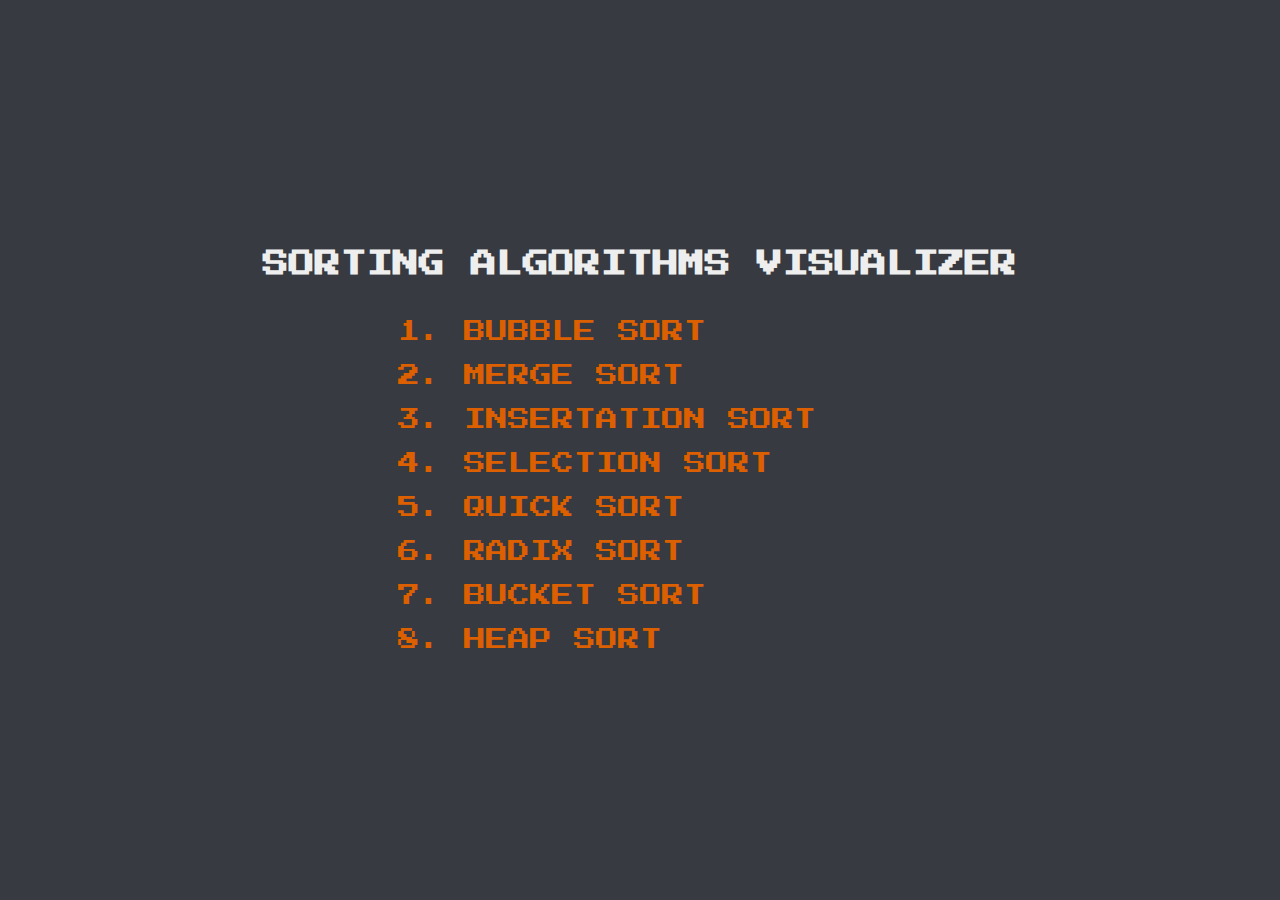
<file: index.html>
<!DOCTYPE html>
<html lang="en">
  <head>
    <meta charset="UTF-8" />
    <meta name="viewport" content="width=device-width, initial-scale=1.0" />
    <link rel="stylesheet" href="index.css" />
    <link
      rel="stylesheet"
      href="https://cdnjs.cloudflare.com/ajax/libs/font-awesome/6.5.2/css/all.min.css"
      integrity="sha512-SnH5WK+bZxgPHs44uWIX+LLJAJ9/2PkPKZ5QiAj6Ta86w+fsb2TkcmfRyVX3pBnMFcV7oQPJkl9QevSCWr3W6A=="
      crossorigin="anonymous"
      referrerpolicy="no-referrer"
    />
    <title>Sorting Algorithms Visualizer</title>
  </head>
  <body>
    <div class="container">
      <h1>Sorting Algorithms Visualizer</h1>
      <ol>
        <li>
          <a href="bubble.html" class="arrow"
            ><i class="fas fa-arrow-right"></i>Bubble Sort</a
          >
        </li>
        <li>
          <a href="merge.html" class="arrow"
            ><i class="fas fa-arrow-right"></i>Merge Sort</a
          >
        </li>
        <li>
          <a href="insertion.html" class="arrow"
            ><i class="fas fa-arrow-right"></i>Insertation Sort</a
          >
        </li>
        <li>
          <a href="selection.html" class="arrow"
            ><i class="fas fa-arrow-right"></i>Selection Sort</a
          >
        </li>
        <li>
          <a href="quick.html" class="arrow"
            ><i class="fas fa-arrow-right"></i>Quick Sort</a
          >
        </li>
        <li>
          <a href="radix.html" class="arrow"
            ><i class="fas fa-arrow-right"></i>Radix Sort</a
          >
        </li>
        <li>
          <a href="bucket.html" class="arrow"
            ><i class="fas fa-arrow-right"></i>Bucket Sort</a
          >
        </li>
        <li>
          <a href="heap.html" class="arrow"
            ><i class="fas fa-arrow-right"></i>Heap Sort</a
          >
        </li>
      </ol>
    </div>
  </body>
</html>
</file>
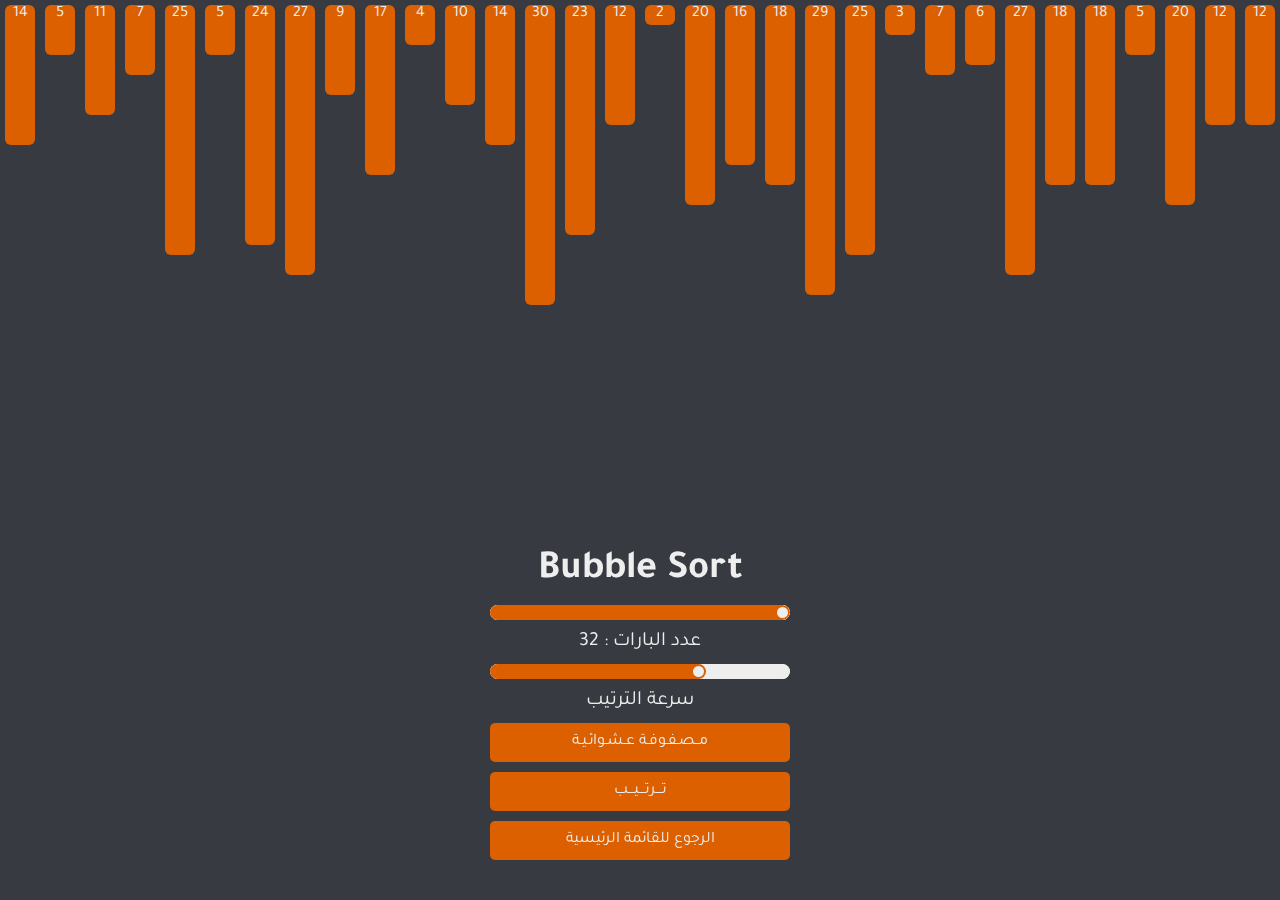
<file: bubble.html>
<!DOCTYPE html>
<html lang="en">
  <head>
    <meta charset="UTF-8" />
    <meta name="viewport" content="width=device-width, initial-scale=1.0" />
    <link rel="stylesheet" href="sort.css" />
    <title>Bubble Sort</title>
  </head>
  <body>
    <div class="container">
      <div id="bars_container" class="bars_container">
        <div class="bar"></div>
        <div class="bar"></div>
        <div class="bar"></div>
        <div class="bar"></div>
        <div class="bar"></div>
      </div>

      <div class="buttons_container">
        <h1>Bubble Sort</h1>
        <input type="range" id="bars_slider" min="5" max="100" value="100" />
        <label for="bars_slider"
          >عدد البارات : <span id="bars_count">10</span></label
        >
        <input
          dir="rtl"
          type="range"
          id="speed_slider"
          min="1"
          max="200"
          value="60"
        />
        <label for="speed_slider">سرعة الترتيب </label>
        <button id="randomize_array_btn" class="btn">
          مــصـفـوفـة عـشـوائـيـة
        </button>
        <button id="sort_btn" class="btn">تـــرتـــيـــب</button>
        <button onclick="location.href='index.html'" class="btn">
          الرجوع للقائمة الرئيسية
        </button>
      </div>
    </div>

    <script src="bubble.js"></script>
  </body>
</html>
</file>
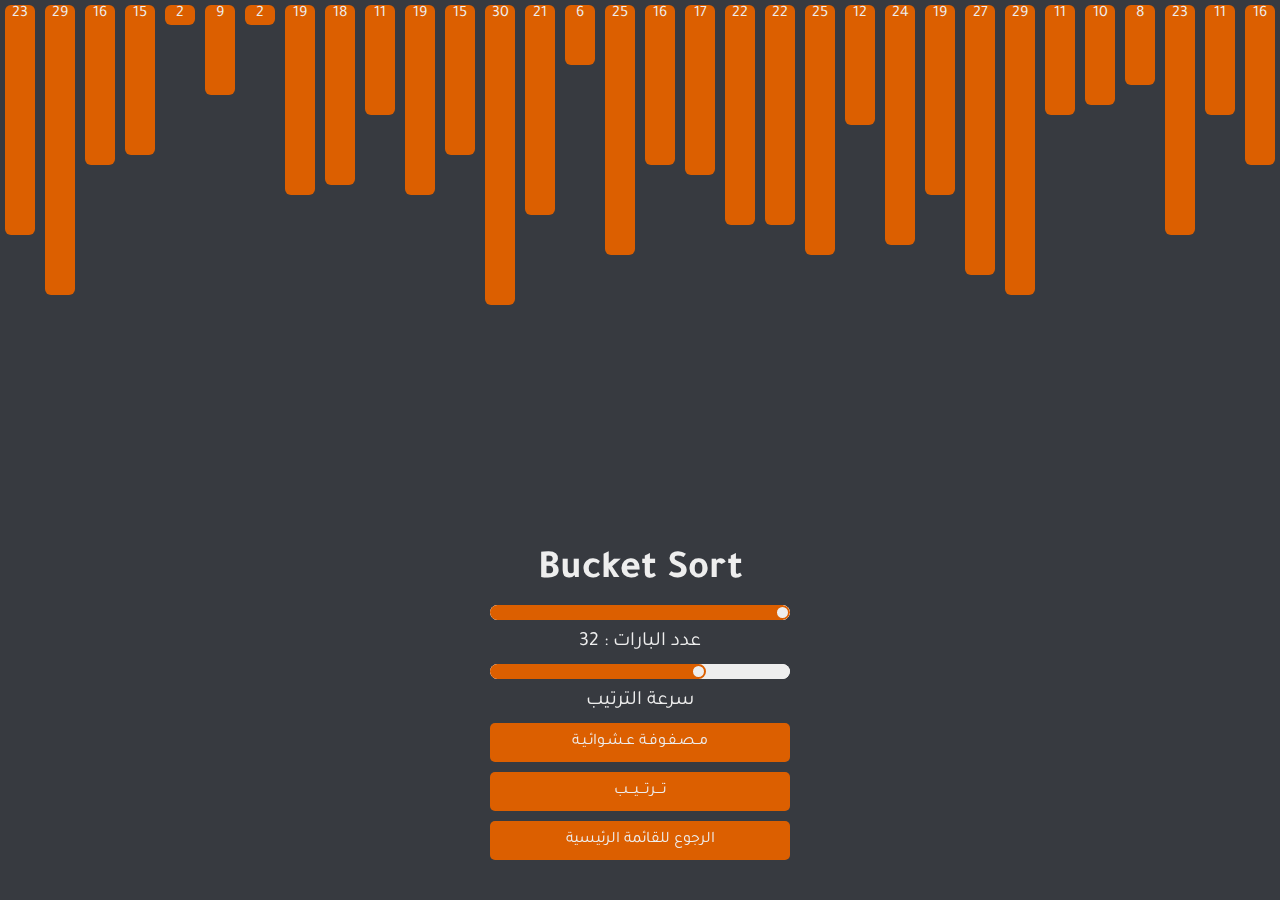
<file: bucket.html>
<!DOCTYPE html>
<html lang="en">
  <head>
    <meta charset="UTF-8" />
    <meta name="viewport" content="width=device-width, initial-scale=1.0" />
    <link rel="stylesheet" href="sort.css" />
    <title>Bucket Sort</title>
  </head>
  <body>
    <div class="container">
      <div id="bars_container" class="bars_container">
        <div class="bar"></div>
        <div class="bar"></div>
        <div class="bar"></div>
        <div class="bar"></div>
        <div class="bar"></div>
      </div>

      <div class="buttons_container">
        <h1>Bucket Sort</h1>
        <input type="range" id="bars_slider" min="5" max="100" value="100" />
        <label for="bars_slider"
          >عدد البارات : <span id="bars_count">10</span></label
        >
        <input
          dir="rtl"
          type="range"
          id="speed_slider"
          min="1"
          max="200"
          value="60"
        />
        <label for="speed_slider">سرعة الترتيب </label>
        <button id="randomize_array_btn" class="btn">
          مــصـفـوفـة عـشـوائـيـة
        </button>
        <button id="sort_btn" class="btn">تـــرتـــيـــب</button>
        <button onclick="location.href='index.html'" class="btn">
          الرجوع للقائمة الرئيسية
        </button>
      </div>
    </div>

    <script src="bucket.js"></script>
  </body>
</html>
</file>
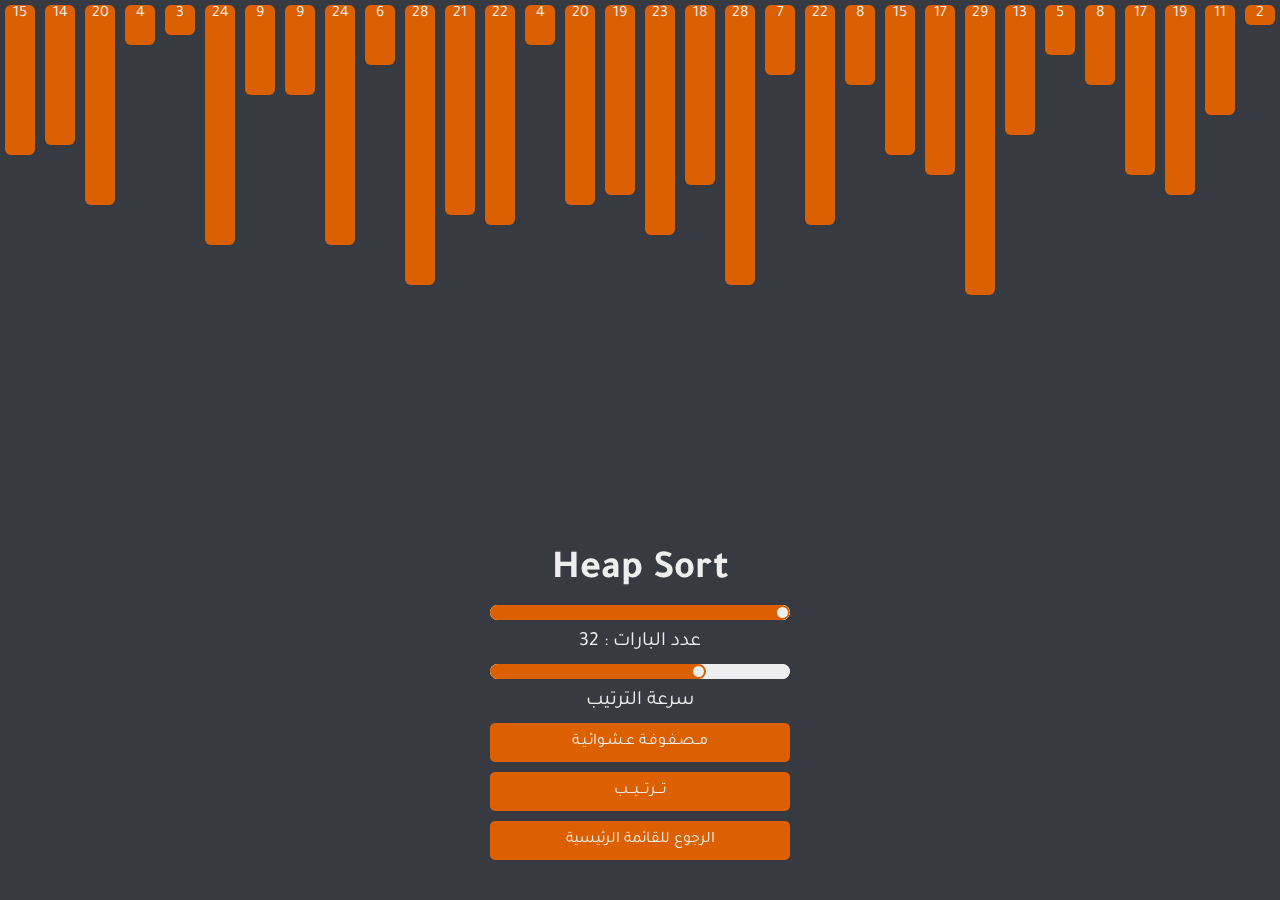
<file: heap.html>
<!DOCTYPE html>
<html lang="en">
  <head>
    <meta charset="UTF-8" />
    <meta name="viewport" content="width=device-width, initial-scale=1.0" />
    <link rel="stylesheet" href="sort.css" />
    <title>Heap Sort</title>
  </head>
  <body>
    <div class="container">
      <div id="bars_container" class="bars_container">
        <div class="bar"></div>
        <div class="bar"></div>
        <div class="bar"></div>
        <div class="bar"></div>
        <div class="bar"></div>
      </div>

      <div class="buttons_container">
        <h1>Heap Sort</h1>
        <input type="range" id="bars_slider" min="5" max="100" value="100" />
        <label for="bars_slider"
          >عدد البارات : <span id="bars_count">10</span></label
        >
        <input
          dir="rtl"
          type="range"
          id="speed_slider"
          min="1"
          max="200"
          value="60"
        />
        <label for="speed_slider">سرعة الترتيب </label>
        <button id="randomize_array_btn" class="btn">
          مــصـفـوفـة عـشـوائـيـة
        </button>
        <button id="sort_btn" class="btn">تـــرتـــيـــب</button>
        <button onclick="location.href='index.html'" class="btn">
          الرجوع للقائمة الرئيسية
        </button>
      </div>
    </div>

    <script src="heap.js"></script>
  </body>
</html>
</file>
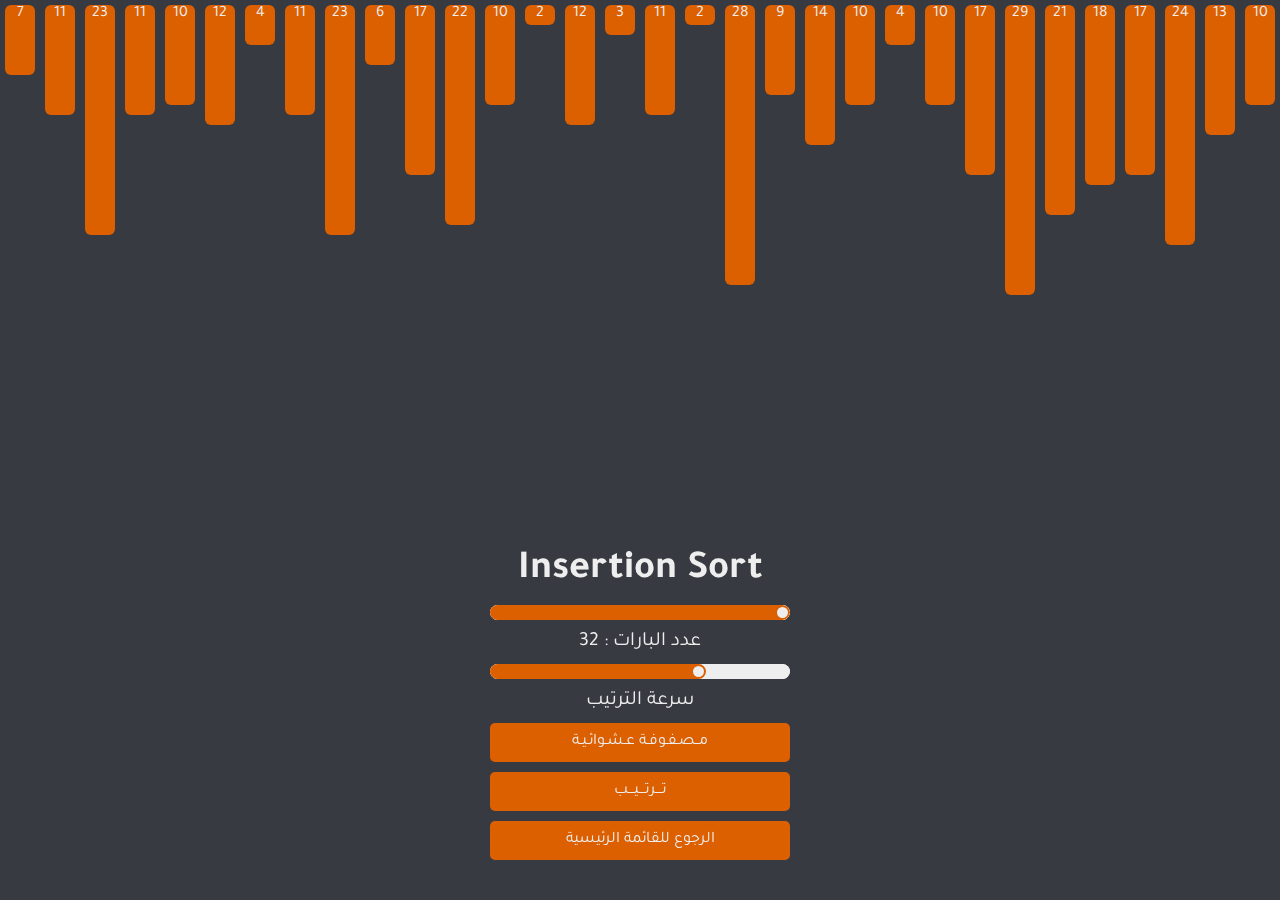
<file: insertion.html>
<!DOCTYPE html>
<html lang="en">
  <head>
    <meta charset="UTF-8" />
    <meta name="viewport" content="width=device-width, initial-scale=1.0" />
    <link rel="stylesheet" href="sort.css" />
    <title>Insertion Sort</title>
  </head>
  <body>
    <div class="container">
      <div id="bars_container" class="bars_container">
        <div class="bar"></div>
        <div class="bar"></div>
        <div class="bar"></div>
        <div class="bar"></div>
        <div class="bar"></div>
      </div>

      <div class="buttons_container">
        <h1>Insertion Sort</h1>
        <input type="range" id="bars_slider" min="5" max="100" value="100" />
        <label for="bars_slider"
          >عدد البارات : <span id="bars_count">10</span></label
        >
        <input
          dir="rtl"
          type="range"
          id="speed_slider"
          min="1"
          max="200"
          value="60"
        />
        <label for="speed_slider">سرعة الترتيب </label>
        <button id="randomize_array_btn" class="btn">
          مــصـفـوفـة عـشـوائـيـة
        </button>
        <button id="sort_btn" class="btn">تـــرتـــيـــب</button>
        <button onclick="location.href='index.html'" class="btn">
          الرجوع للقائمة الرئيسية
        </button>
      </div>
    </div>

    <script src="insertion.js"></script>
  </body>
</html>
</file>
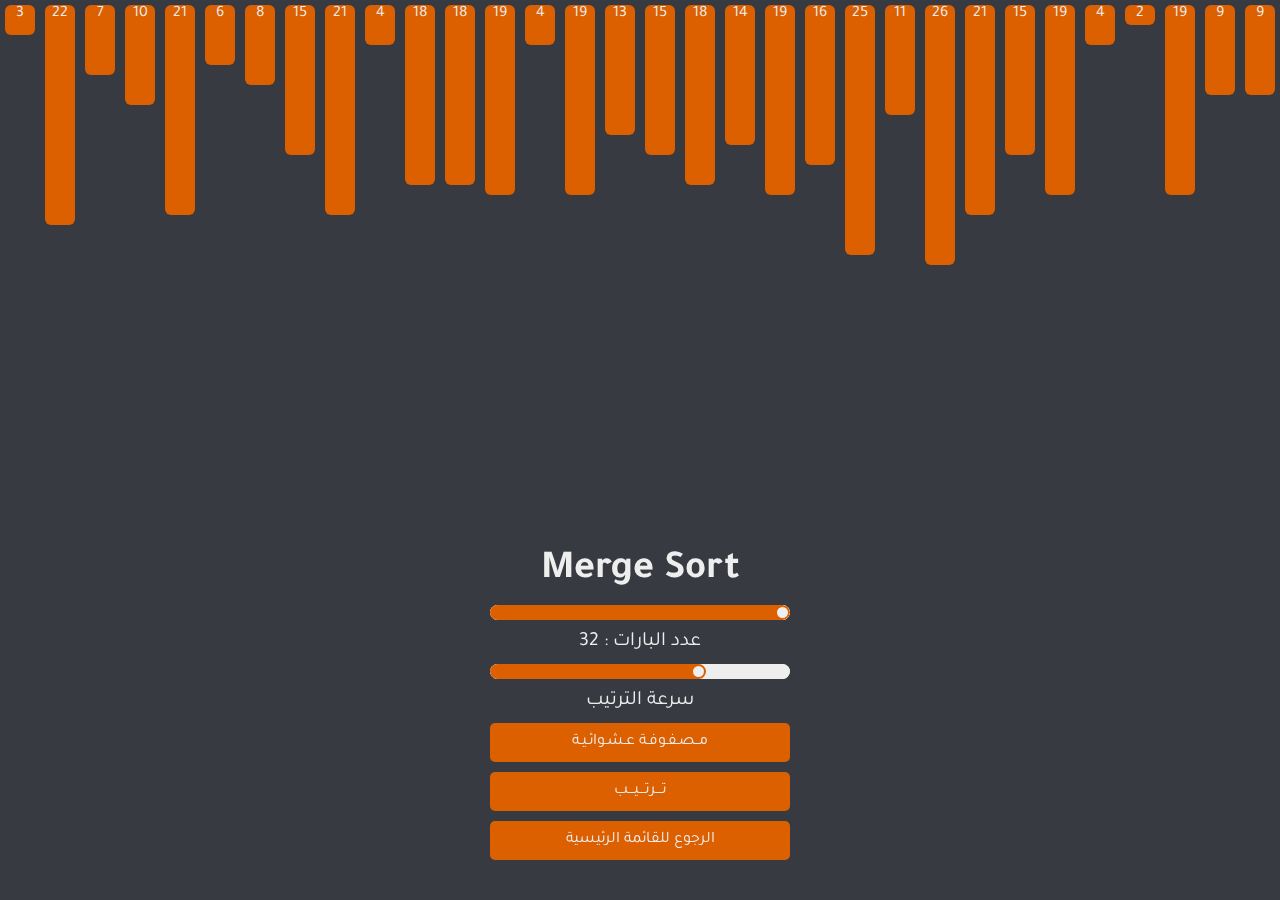
<file: merge.html>
<!DOCTYPE html>
<html lang="en">
  <head>
    <meta charset="UTF-8" />
    <meta name="viewport" content="width=device-width, initial-scale=1.0" />
    <link rel="stylesheet" href="sort.css" />
    <title>Merge Sort</title>
  </head>
  <body>
    <div class="container">
      <div id="bars_container" class="bars_container"></div>

      <div class="buttons_container">
        <h1>Merge Sort</h1>
        <input type="range" id="bars_slider" min="5" max="100" value="100" />
        <label for="bars_slider"
          >عدد البارات : <span id="bars_count">10</span></label
        >
        <input
          dir="rtl"
          type="range"
          id="speed_slider"
          min="1"
          max="200"
          value="60"
        />
        <label for="speed_slider"
          >سرعة الترتيب </label
        >
        <button id="randomize_array_btn" class="btn">
          مــصـفـوفـة عـشـوائـيـة
        </button>
        <button id="sort_btn" class="btn">تـــرتـــيـــب</button>
        <button onclick="location.href='index.html'" class="btn">
          الرجوع للقائمة الرئيسية
        </button>
      </div>
    </div>

    <script src="merge.js"></script>
  </body>
</html>
</file>
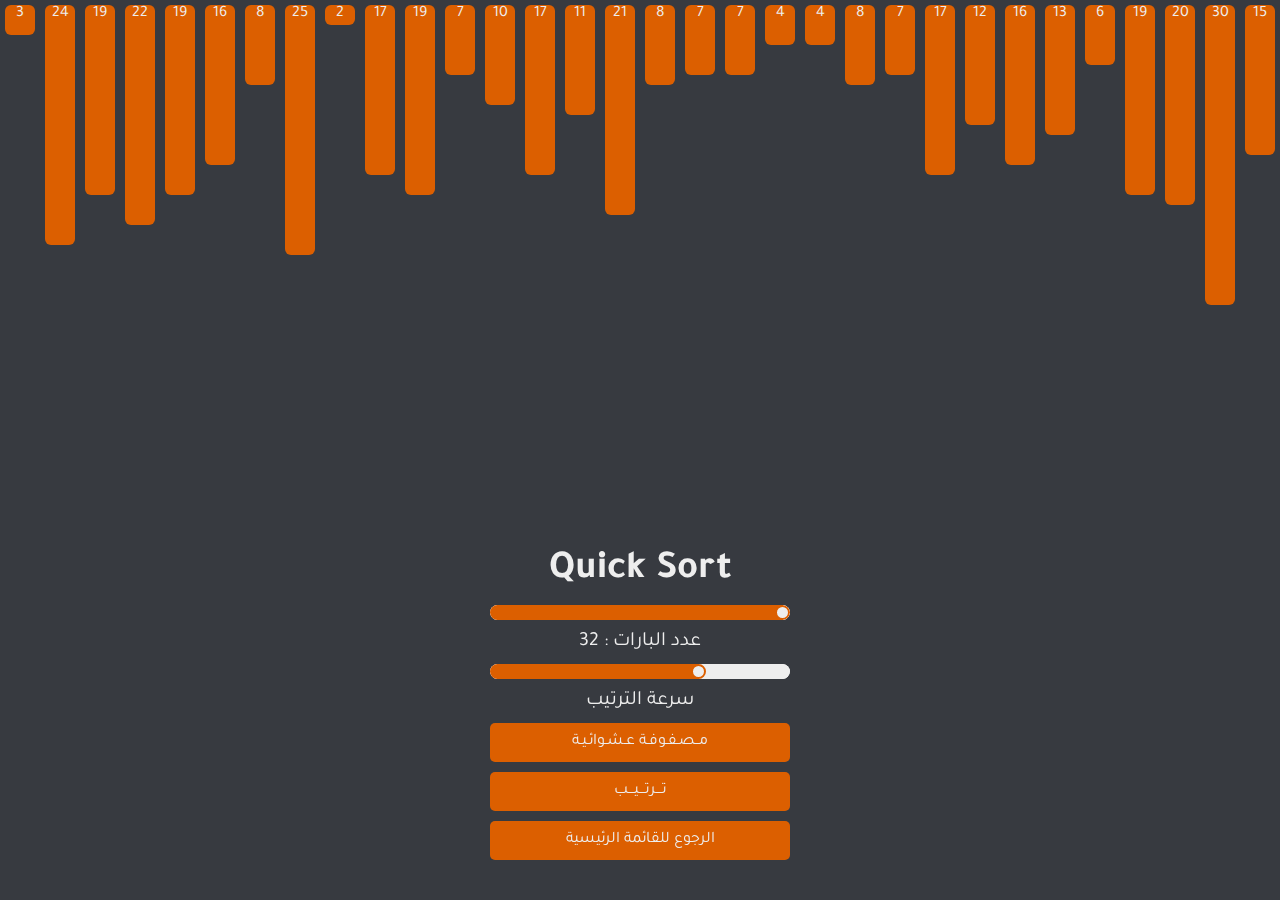
<file: quick.html>
<!DOCTYPE html>
<html lang="en">
  <head>
    <meta charset="UTF-8" />
    <meta name="viewport" content="width=device-width, initial-scale=1.0" />
    <link rel="stylesheet" href="sort.css" />
    <title>Quick Sort</title>
  </head>
  <body>
    <div class="container">
      <div id="bars_container" class="bars_container">
        <div class="bar"></div>
        <div class="bar"></div>
        <div class="bar"></div>
        <div class="bar"></div>
        <div class="bar"></div>
      </div>

      <div class="buttons_container">
        <h1>Quick Sort</h1>
        <input type="range" id="bars_slider" min="5" max="100" value="100" />
        <label for="bars_slider"
          >عدد البارات : <span id="bars_count">10</span></label
        >
        <input
          dir="rtl"
          type="range"
          id="speed_slider"
          min="1"
          max="200"
          value="60"
        />
        <label for="speed_slider">سرعة الترتيب </label>
        <button id="randomize_array_btn" class="btn">
          مــصـفـوفـة عـشـوائـيـة
        </button>
        <button id="sort_btn" class="btn">تـــرتـــيـــب</button>
        <button onclick="location.href='index.html'" class="btn">
          الرجوع للقائمة الرئيسية
        </button>
      </div>
    </div>

    <script src="quick.js"></script>
  </body>
</html>
</file>
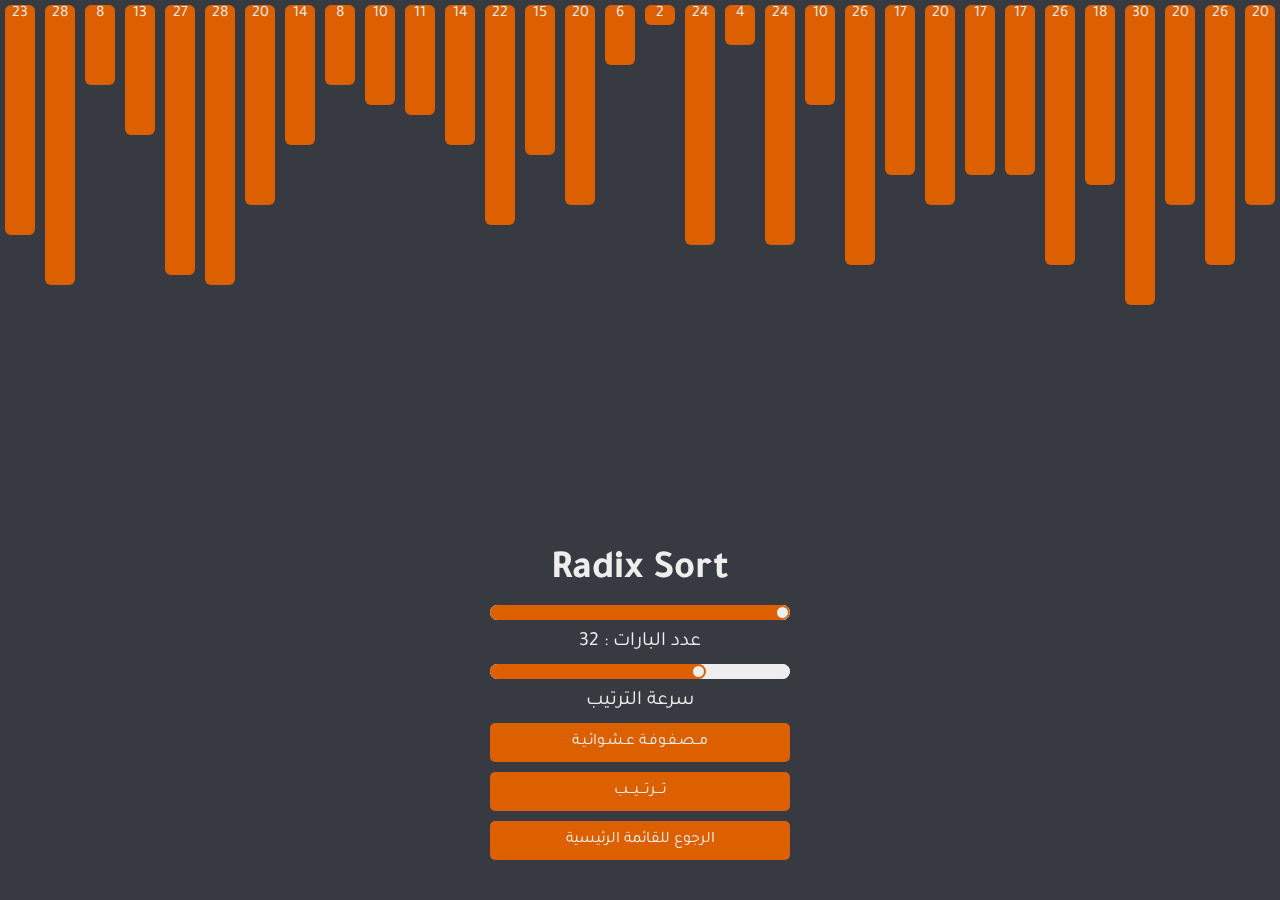
<file: radix.html>
<!DOCTYPE html>
<html lang="en">
  <head>
    <meta charset="UTF-8" />
    <meta name="viewport" content="width=device-width, initial-scale=1.0" />
    <link rel="stylesheet" href="sort.css" />
    <title>Radix Sort</title>
  </head>
  <body>
    <div class="container">
      <div id="bars_container" class="bars_container">
        <div class="bar"></div>
        <div class="bar"></div>
        <div class="bar"></div>
        <div class="bar"></div>
        <div class="bar"></div>
      </div>

      <div class="buttons_container">
        <h1>Radix Sort</h1>
        <input type="range" id="bars_slider" min="5" max="100" value="100" />
        <label for="bars_slider"
          >عدد البارات : <span id="bars_count">10</span></label
        >
        <input
          dir="rtl"
          type="range"
          id="speed_slider"
          min="1"
          max="200"
          value="60"
        />
        <label for="speed_slider">سرعة الترتيب </label>
        <button id="randomize_array_btn" class="btn">
          مــصـفـوفـة عـشـوائـيـة
        </button>
        <button id="sort_btn" class="btn">تـــرتـــيـــب</button>
        <button onclick="location.href='index.html'" class="btn">
          الرجوع للقائمة الرئيسية
        </button>
      </div>
    </div>

    <script src="radix.js"></script>
  </body>
</html>
</file>
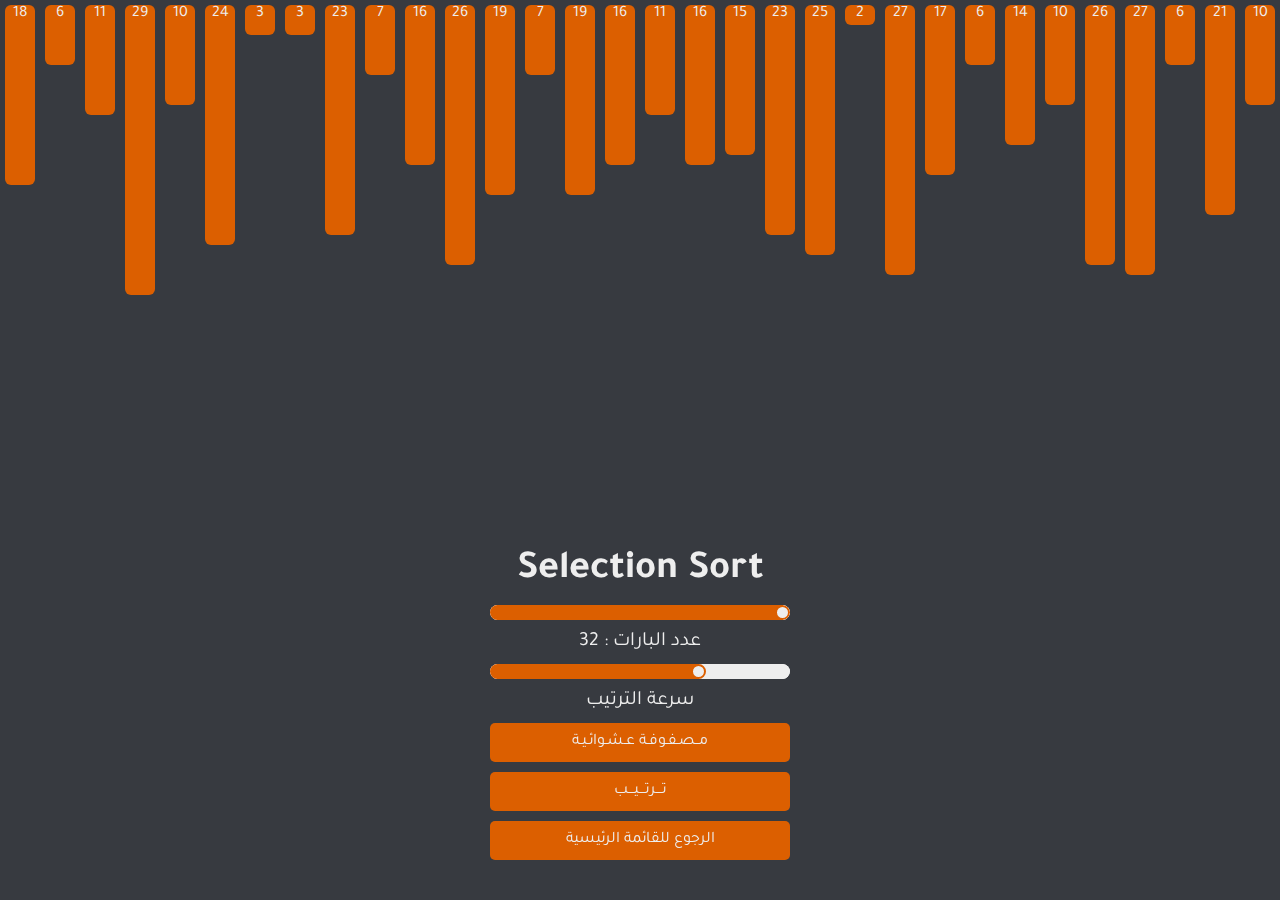
<file: selection.html>
<!DOCTYPE html>
<html lang="en">
  <head>
    <meta charset="UTF-8" />
    <meta name="viewport" content="width=device-width, initial-scale=1.0" />
    <link rel="stylesheet" href="sort.css" />
    <title>Selection Sort</title>
  </head>
  <body>
    <div class="container">
      <div id="bars_container" class="bars_container"></div>

      <div class="buttons_container">
        <h1>Selection Sort</h1>
        <input type="range" id="bars_slider" min="5" max="100" value="100" />
        <label for="bars_slider"
          >عدد البارات : <span id="bars_count">10</span></label
        >
        <input
          dir="rtl"
          type="range"
          id="speed_slider"
          min="1"
          max="200"
          value="60"
        />
        <label for="speed_slider">سرعة الترتيب </label>
        <button id="randomize_array_btn" class="btn">
          مــصـفـوفـة عـشـوائـيـة
        </button>
        <button id="sort_btn" class="btn">تـــرتـــيـــب</button>
        <button onclick="location.href='index.html'" class="btn">
          الرجوع للقائمة الرئيسية
        </button>
      </div>
    </div>

    <script src="selection.js"></script>
  </body>
</html>
</file>
<file: index.css>
@import "https://fonts.googleapis.com/css?family=Press%20Start%202P";

* {
  margin: 0;
  padding: 0;
}

html,
body {
  display: flex;
  justify-content: center;
  align-items: center;
  font-family: "Press Start 2P";
  font-size: 1rem;
  line-height: 2;
  height: 100%;
  background-color: #373a40;
  text-transform: uppercase;
}

h1 {
  font-size: 26px;
  margin-bottom: 20px;
  color: #eeeeee;
  text-align:center
}

.container {
  display: flex;
  flex-direction: column;
  align-items: center;
  justify-content: center;
  text-align: left;
}

a {
  text-decoration: none;
  color: #dc5f00;
}

li {
  color: #dc5f00;
   font-size: 22px;
}

.arrow i {
  display: none;
}

.arrow {
  position: relative;
  display: block;
  color: #dc5f00;
}

.arrow:hover {
  cursor: pointer;
  background-color: rgba(0, 0, 0, 0.2);
}

.arrow:hover i {
  display: block;
  position: absolute;
  top: 0.5em;
  left: -6em;
}

/* Responsive CSS */
@media screen and (max-width: 768px) {
  /* Adjustments for smaller screens */
  body {
    flex-direction: column;
  }
  h1 {
    font-size: 16px;
  }
  .arrow {
    padding: 5px;
  }
  li{
    font-size: 12px;
  }
}
</file>
<file: sort.css>
@import url("https://fonts.googleapis.com/css2?family=Tajawal:wght@200;300;400;500;700;800;900&display=swap");

* {
  padding: 0;
  margin: 0;
  box-sizing: border-box;
}
body {
  background-color: #373a40;
  color: #eeeeee;
  font-family: "Tajawal", sans-serif;
}
h1 {
  text-align: center;
}
.container {
  max-width: 90vw;
  height: 90vh;
  width: 90%;
  margin: 0 auto;
  display: flex;
  flex-direction: column;
  align-items: center;
  justify-content: space-between;
  padding-top: 5px;
  padding-bottom: 10px;
}
.bars_container {
  display: flex;
  justify-content: center;
  margin-bottom: 20px;
}

.bar {
  width: 30px;
  background-color: #dc5f00;
  border-radius: 6px;
  margin: 0 5px;
  transition: height 0.5s ease-in-out, background-color 0.5s ease-in-out;
  -webkit-transition: height 0.5s ease-in-out, background-color 0.5s ease-in-out;
  -moz-transition: height 0.5s ease-in-out, background-color 0.5s ease-in-out;
  -ms-transition: height 0.5s ease-in-out, background-color 0.5s ease-in-out;
  -o-transition: height 0.5s ease-in-out, background-color 0.5s ease-in-out;
  -webkit-border-radius: 6px;
  -moz-border-radius: 6px;
  -ms-border-radius: 6px;
  -o-border-radius: 6px;
}
.buttons_container {
  position: fixed;
  bottom: 40px;
  left: 50%;
  transform: translateX(-50%);
  display: flex;
  flex-direction: column;
  gap: 10px;
  width: 300px;
  font-size: 20px;
  align-items: center;
}
.buttons_container button:hover {
  transition: transform 0.3s ease-in-out;
}
.buttons_container label {
  color: #eeeeee;
}

/* Button Style */
.btn {
  background-color: #dc5f00;
  color: #eeeeee;
  border: none;
  width: 100%;
  padding: 10px 20px;
  font-size: 16px;
  border-radius: 5px;
  cursor: pointer;
  transition: 0.9s ease;
  -webkit-transition: 0.9s ease;
  -moz-transition: 0.9s ease;
  -ms-transition: 0.9s ease;
  -o-transition: 0.9s ease;
  font-family: inherit;
}

.btn:hover {
  background-color: #f17c23;
}

/* bars_slider */
#bars_slider {
  -webkit-appearance: none;
  appearance: none;
  width: 100%;
  cursor: pointer;
  outline: none;
  overflow: hidden;
  border-radius: 16px;
}

#bars_slider::-webkit-slider-runnable-track {
  height: 15px;
  background: #eeeeee;
  border-radius: 16px;
}

#bars_slider::-moz-range-track {
  height: 15px;
  background: #eeeeee;
  border-radius: 16px;
}

#bars_slider::-webkit-slider-thumb {
  -webkit-appearance: none;
  appearance: none;
  height: 15px;
  width: 15px;
  background-color: #eeeeee;
  border-radius: 50%;
  border: 2px solid #dc5f00;
  box-shadow: -407px 0 0 400px #dc5f00;
}

#bars_slider::-moz-range-thumb {
  height: 15px;
  width: 15px;
  background-color: #eeeeee;
  border-radius: 50%;
  border: 1px solid #dc5f00;
  box-shadow: -407px 0 0 400px #dc5f00;
}
/* speed_slider */
#speed_slider {
  -webkit-appearance: none;
  appearance: none;
  width: 100%;
  cursor: pointer;
  outline: none;
  overflow: hidden;
  border-radius: 16px;
}

#speed_slider::-webkit-slider-runnable-track {
  height: 15px;
  background: #eeeeee;
  border-radius: 16px;
}

#speed_slider::-moz-range-track {
  height: 15px;
  background: #eeeeee;
  border-radius: 16px;
}

#speed_slider::-webkit-slider-thumb {
  -webkit-appearance: none;
  appearance: none;
  height: 15px;
  width: 15px;
  background-color: #eeeeee;
  border-radius: 50%;
  border: 2px solid #dc5f00;
  box-shadow: -407px 0 0 400px #dc5f00;
}

#speed_slider::-moz-range-thumb {
  height: 15px;
  width: 15px;
  background-color: #fff;
  border-radius: 50%;
  border: 1px solid #dc5f00;
  box-shadow: -407px 0 0 400px #dc5f00;
}
</file>
